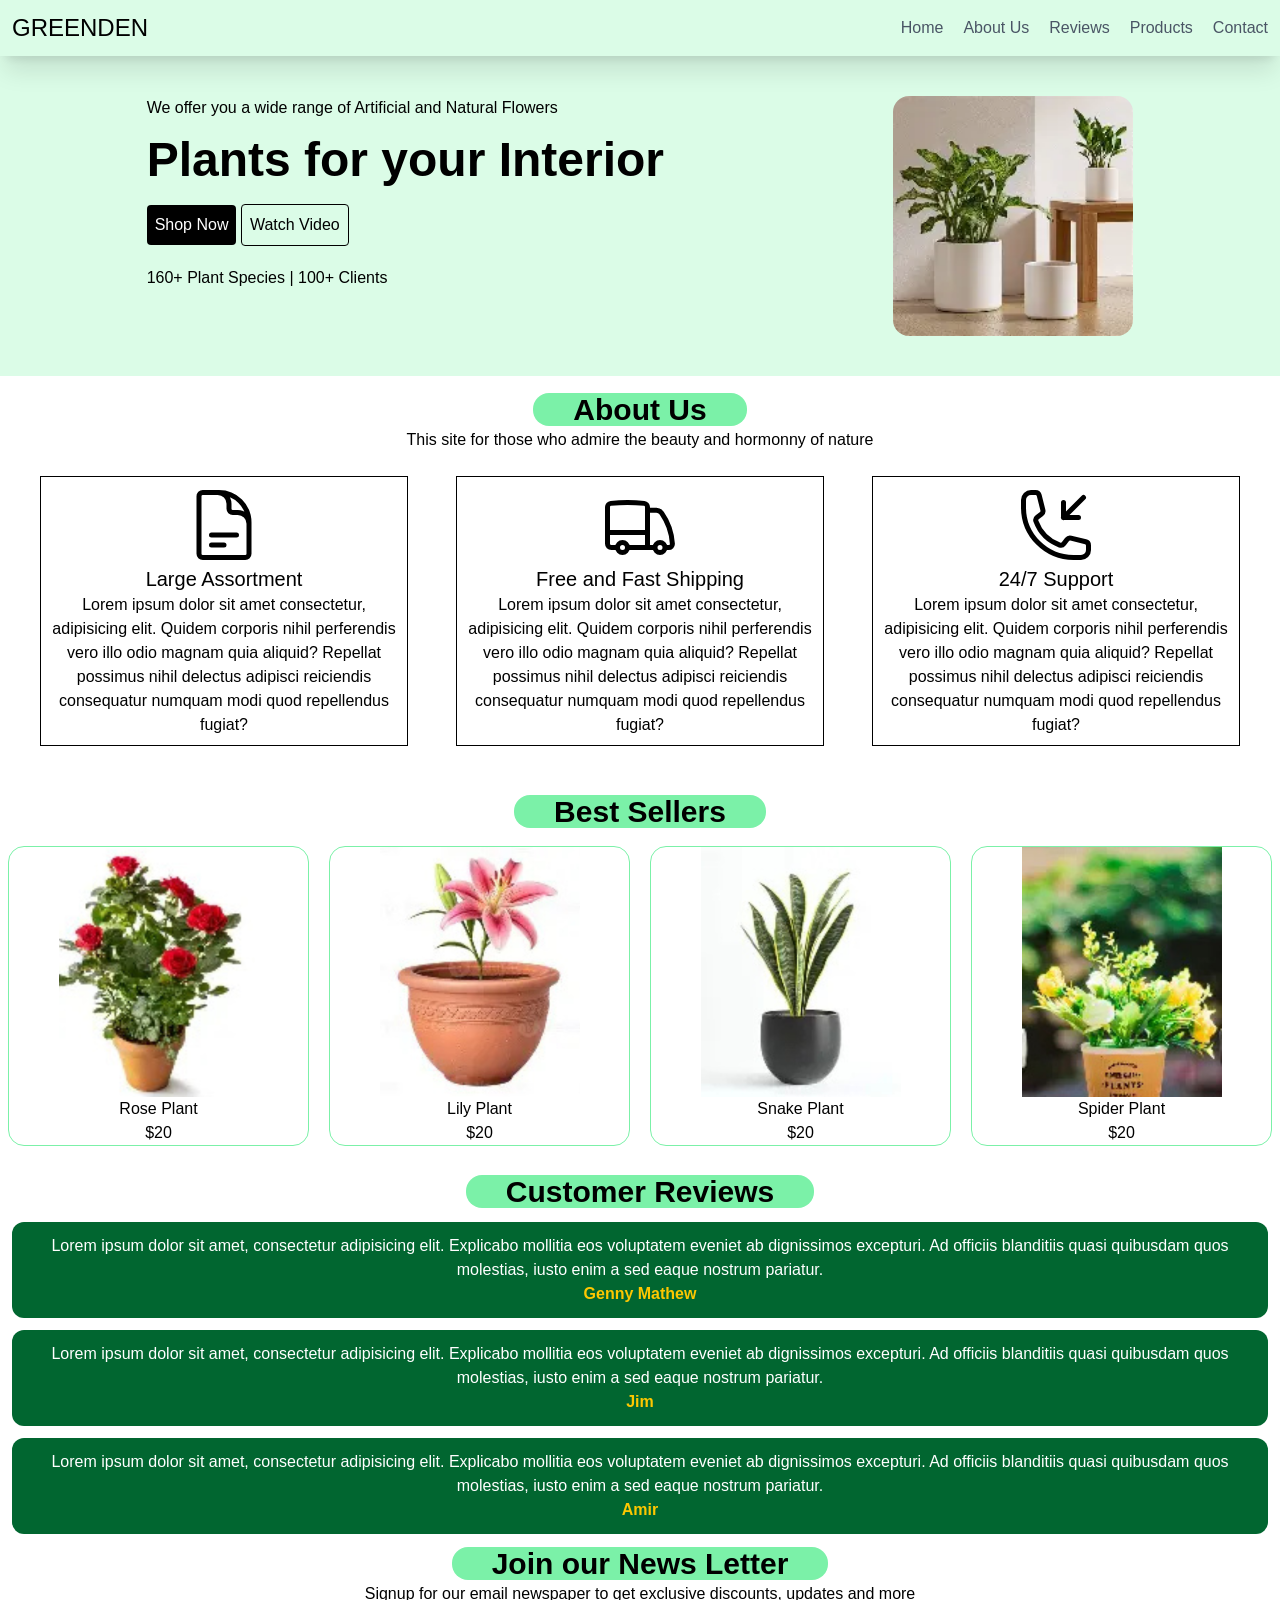
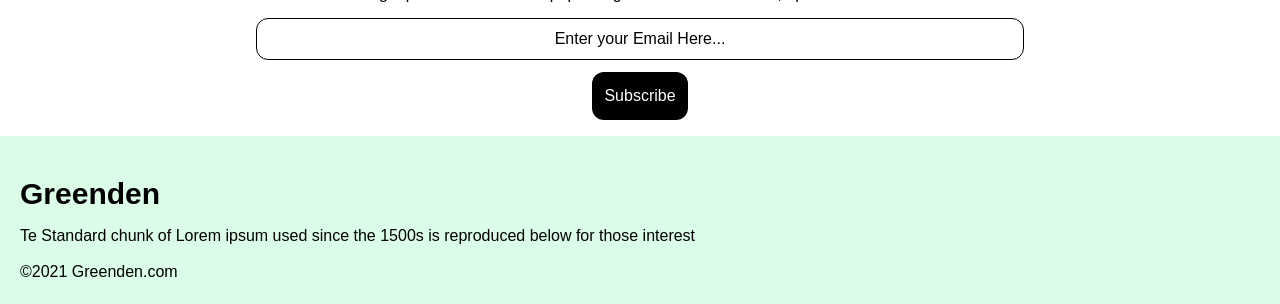
<file: index.html>
<!DOCTYPE html>
<html lang="en">

<head>
    <meta charset="UTF-8">
    <meta name="viewport" content="width=device-width, initial-scale=1.0">
    <title>Greenden</title>
    <link rel="stylesheet" href="./src/output.css">
</head>

<body id="home">
    <!-- Responsive Navbar -->
    <nav class="bg-green-100 p-3 flex items-center justify-between shadow-xl sticky top-0 z-10">
        <h1 class="text-2xl">GREENDEN</h1>

        <svg xmlns="http://www.w3.org/2000/svg" fill="none" viewBox="0 0 24 24" stroke-width="1.5" stroke="currentColor"
            class="size-6 md:hidden cursor-pointer" id="viewBox">
            <path stroke-linecap="round" stroke-linejoin="round" d="M3.75 6.75h16.5M3.75 12h16.5m-16.5 5.25h16.5" />
        </svg>


        <ul class="gap-5 text-gray-600 hidden md:flex">
            <li><a class="hover:underline hover:text-black" href="#home">Home</a></li>
            <li><a class="hover:underline hover:text-black" href="#about">About Us</a></li>
            <li><a class="hover:underline hover:text-black" href="#reviews">Reviews</a></li>
            <li><a class="hover:underline hover:text-black" href="product.html" target="_blank">Products</a></li>
            <li><a class="hover:underline hover:text-black" href="contact.html" target="_blank">Contact</a></li>
        </ul>
    </nav>

    <!-- Size Navbar -->
     <section id="sidenav" class="bg-green-200 fixed top-0 z-20 right-0 p-10 transition-all duration-900" style="width: 50%;height: 100%;right: -50%;">
        <div class="text-right cursor-pointer pb-5 inline hover:text-gray-400" id="exit">
            <p>X</p>
        </div>
        <ul class="gap-7 text-gray-600 flex flex-col items-center">
            <li><a class="hover:underline hover:text-black" href="#home">Home</a></li>
            <li><a class="hover:underline hover:text-black" href="#about">About Us</a></li>
            <li><a class="hover:underline hover:text-black" href="#reviews">Reviews</a></li>
            <li><a class="hover:underline hover:text-black" href="product.html" target="_blank">Products</a></li>
            <li><a class="hover:underline hover:text-black" href="contact.html" target="_blank">Contact</a></li>
        </ul>
     </section>

    <!-- Header -->
    <section class="bg-green-100 p-4 md:p-10 flex justify-around">
        <div>
            <p class="mb-4">We offer you a wide range of Artificial and Natural Flowers</p>
            <h2 class="font-bold text-3xl mb-5 md:text-5xl">Plants for your Interior</h2>
            <div>
                <button class="bg-black text-white p-2 rounded">Shop Now</button>
                <button class="border p-2 rounded">Watch Video</button>
            </div>

            <p class="mt-5">160+ Plant Species | 100+ Clients</p>
        </div>

        <div class="hidden md:block">
            <img src="./images/header-image.jpeg"
                placeholder="header-image" class="w-60 ml-4 rounded-2xl">
        </div>
    </section>

    <!-- About -->
    <section class="text-center p-4" id="about">
        <h1 class="text-3xl font-bold bg-green-300 rounded-2xl inline px-10">About Us</h1>
        <p>This site for those who admire the beauty and hormonny of nature</p>
        <div class="md:flex">
            <div class="border border-black p-2 m-6">
                <svg xmlns="http://www.w3.org/2000/svg" fill="none" viewBox="0 0 24 24" stroke-width="1.5"
                    stroke="currentColor" class="size-20 inline">
                    <path stroke-linecap="round" stroke-linejoin="round"
                        d="M19.5 14.25v-2.625a3.375 3.375 0 0 0-3.375-3.375h-1.5A1.125 1.125 0 0 1 13.5 7.125v-1.5a3.375 3.375 0 0 0-3.375-3.375H8.25m0 12.75h7.5m-7.5 3H12M10.5 2.25H5.625c-.621 0-1.125.504-1.125 1.125v17.25c0 .621.504 1.125 1.125 1.125h12.75c.621 0 1.125-.504 1.125-1.125V11.25a9 9 0 0 0-9-9Z" />
                </svg>
                <h2 class="text-xl font-medium">Large Assortment</h2>
                <p>Lorem ipsum dolor sit amet consectetur, adipisicing elit. Quidem corporis nihil perferendis vero illo
                    odio magnam quia aliquid? Repellat possimus nihil delectus adipisci reiciendis consequatur numquam
                    modi quod repellendus fugiat?</p>
            </div>

            <div class="border border-black p-2 m-6">
                <svg xmlns="http://www.w3.org/2000/svg" fill="none" viewBox="0 0 24 24" stroke-width="1.5"
                    stroke="currentColor" class="size-20 inline">
                    <path stroke-linecap="round" stroke-linejoin="round"
                        d="M8.25 18.75a1.5 1.5 0 0 1-3 0m3 0a1.5 1.5 0 0 0-3 0m3 0h6m-9 0H3.375a1.125 1.125 0 0 1-1.125-1.125V14.25m17.25 4.5a1.5 1.5 0 0 1-3 0m3 0a1.5 1.5 0 0 0-3 0m3 0h1.125c.621 0 1.129-.504 1.09-1.124a17.902 17.902 0 0 0-3.213-9.193 2.056 2.056 0 0 0-1.58-.86H14.25M16.5 18.75h-2.25m0-11.177v-.958c0-.568-.422-1.048-.987-1.106a48.554 48.554 0 0 0-10.026 0 1.106 1.106 0 0 0-.987 1.106v7.635m12-6.677v6.677m0 4.5v-4.5m0 0h-12" />
                </svg>
                <h2 class="text-xl font-medium">Free and Fast Shipping</h2>
                <p>Lorem ipsum dolor sit amet consectetur, adipisicing elit. Quidem corporis nihil perferendis vero illo
                    odio magnam quia aliquid? Repellat possimus nihil delectus adipisci reiciendis consequatur numquam
                    modi quod repellendus fugiat?</p>
            </div>

            <div class="border border-black p-2 m-6">
                <svg xmlns="http://www.w3.org/2000/svg" fill="none" viewBox="0 0 24 24" stroke-width="1.5"
                    stroke="currentColor" class="size-20 inline">
                    <path stroke-linecap="round" stroke-linejoin="round"
                        d="M14.25 9.75v-4.5m0 4.5h4.5m-4.5 0 6-6m-3 18c-8.284 0-15-6.716-15-15V4.5A2.25 2.25 0 0 1 4.5 2.25h1.372c.516 0 .966.351 1.091.852l1.106 4.423c.11.44-.054.902-.417 1.173l-1.293.97a1.062 1.062 0 0 0-.38 1.21 12.035 12.035 0 0 0 7.143 7.143c.441.162.928-.004 1.21-.38l.97-1.293a1.125 1.125 0 0 1 1.173-.417l4.423 1.106c.5.125.852.575.852 1.091V19.5a2.25 2.25 0 0 1-2.25 2.25h-2.25Z" />
                </svg>

                <h2 class="text-xl font-medium">24/7 Support</h2>
                <p>Lorem ipsum dolor sit amet consectetur, adipisicing elit. Quidem corporis nihil perferendis vero illo
                    odio magnam quia aliquid? Repellat possimus nihil delectus adipisci reiciendis consequatur numquam
                    modi quod repellendus fugiat?</p>
            </div>
        </div>
    </section>

    <!-- Best Sellers -->
    <section id="best sellers" class="p-2 text-center">
        <h1 class="font-bold mt-5 mb-10 text-3xl text-center bg-green-300 inline rounded-2xl px-10">Best Sellers</h1>
        <div class="grid grid-cols-2 text-center gap-5 md:grid-cols-4 mt-4">
            <div class="hover:shadow-xl hover:transform hover:-translate-y-2  border border-green-300 rounded-2xl">
                <img src="./images/1.png" class="inline">
                <h1>Rose Plant</h1>
                <p>$20</p>
            </div>
            <div class="hover:shadow-xl hover:transform hover:-translate-y-2 border border-green-300 rounded-2xl">
                <img src="./images/2.png" class="inline">
                <h1>Lily Plant</h1>
                <p>$20</p>
            </div>
            <div class="hover:shadow-xl hover:transform hover:-translate-y-2 border border-green-300 rounded-2xl">
                <img src="./images/3.png" class="inline">
                <h1>Snake Plant</h1>
                <p>$20</p>
            </div>
            <div class="hover:shadow-xl hover:transform hover:-translate-y-2 border border-green-300 rounded-2xl">
                <img src="./images/4.png" class="inline">
                <h1>Spider Plant</h1>
                <p>$20</p>
            </div>
        </div>
    </section>

    <!-- Reviews -->
    <section id="reviews" class="text-center mt-5">
        <h1 class="font-bold mt-5 text-3xl bg-green-300 rounded-2xl inline px-10">Customer Reviews</h1>
        <div class="bg-green-800 p-3 m-3 rounded-xl">
            <p class="text-white">Lorem ipsum dolor sit amet, consectetur adipisicing elit. Explicabo mollitia eos
                voluptatem eveniet ab
                dignissimos excepturi. Ad officiis blanditiis quasi quibusdam quos molestias, iusto enim a sed eaque
                nostrum pariatur.</p>
            <h3 class="text-yellow-400 font-bold">Genny Mathew</h3>
        </div>
        <div class="bg-green-800 p-3 m-3 rounded-xl">
            <p class="text-white">Lorem ipsum dolor sit amet, consectetur adipisicing elit. Explicabo mollitia eos
                voluptatem eveniet ab
                dignissimos excepturi. Ad officiis blanditiis quasi quibusdam quos molestias, iusto enim a sed eaque
                nostrum pariatur.</p>
            <h3 class="text-yellow-400 font-bold">Jim</h3>
        </div>
        <div class="bg-green-800 p-3 m-3 rounded-xl">
            <p class="text-white">Lorem ipsum dolor sit amet, consectetur adipisicing elit. Explicabo mollitia eos
                voluptatem eveniet ab
                dignissimos excepturi. Ad officiis blanditiis quasi quibusdam quos molestias, iusto enim a sed eaque
                nostrum pariatur.</p>
            <h3 class="text-yellow-400 font-bold">Amir</h3>
        </div>
    </section>

    <!-- News letter -->
     <section class="text-center">
        <h1 class="font-bold mt-5 text-3xl bg-green-300 rounded-2xl inline px-10">Join our News Letter</h1>
        <p class="mb-3">Signup for our email newspaper to get exclusive discounts, updates and more</p>
        <input type="email" placeholder="Enter your Email Here..." class="border p-2 rounded-xl text-center mb-3" style="width: 60%;"><br>
        <button class="text-white bg-black p-3 rounded-xl mb-4">Subscribe</button>
     </section>

     <!-- Footer -->
      <footer class="bg-green-100 p-5">
        <h1 class="font-bold mt-5 text-3xl mb-3">Greenden</h1>
        <p class="mb-3">Te Standard chunk of Lorem  ipsum used since the 1500s is reproduced below for those interest</p>
        <p>&copy;2021 Greenden.com</p>
      </footer>

      <script>
        var exit = document.getElementById("exit");
        var sidenav = document.getElementById("sidenav");
        var viewBox = document.getElementById("viewBox");

        viewBox.addEventListener("click",function() {
            sidenav.style.right="0%";
        })

        exit.addEventListener("click",function() {
            sidenav.style.right="-50%";
        })
      </script>
</body>
</html>
</file>
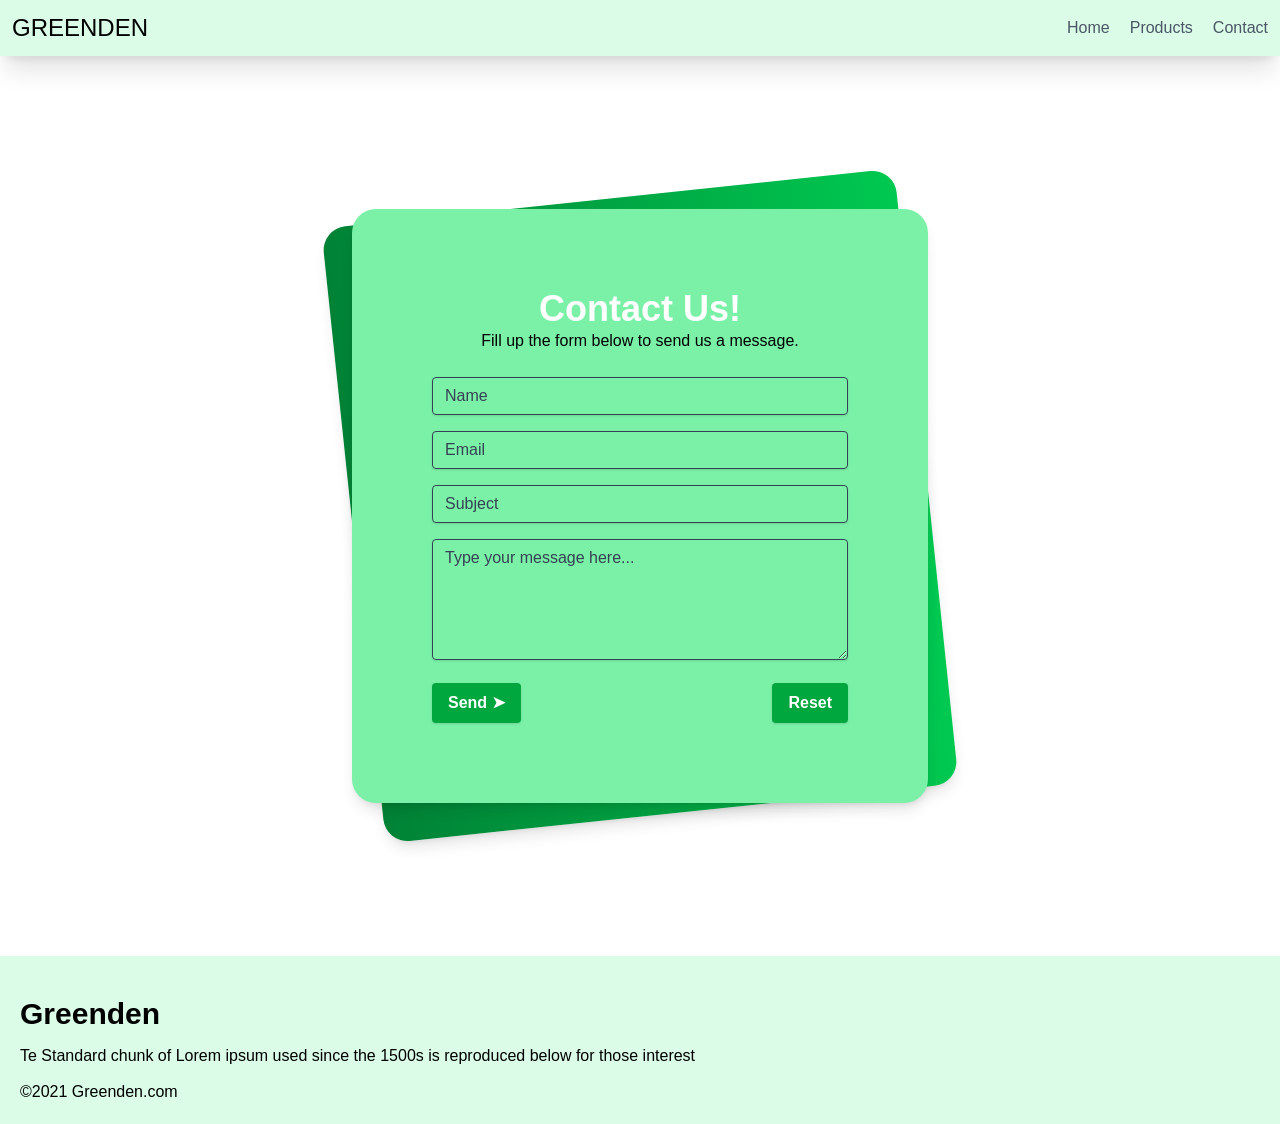
<file: contact.html>
<!DOCTYPE html>
<html lang="en">

<head>
    <meta charset="UTF-8">
    <meta name="viewport" content="width=device-width, initial-scale=1.0">
    <title>Greenden Contact</title>
    <link rel="stylesheet" href="./src/output.css">
</head>

<body id="contact">
    <!-- Responsive Navbar -->
    <nav class="bg-green-100 p-3 flex items-center justify-between shadow-xl sticky top-0 z-10">
        <h1 class="text-2xl">GREENDEN</h1>

        <svg xmlns="http://www.w3.org/2000/svg" fill="none" viewBox="0 0 24 24" stroke-width="1.5" stroke="currentColor"
            class="size-6 md:hidden cursor-pointer" id="viewBox">
            <path stroke-linecap="round" stroke-linejoin="round" d="M3.75 6.75h16.5M3.75 12h16.5m-16.5 5.25h16.5" />
        </svg>

        <ul class="gap-5 text-gray-600 hidden md:flex">
            <li><a class="hover:underline hover:text-black" href="index.html" target="_blank">Home</a></li>
            <li><a class="hover:underline hover:text-black" href="product.html" target="_blank">Products</a></li>
            <li><a class="hover:underline hover:text-black" href="#contact">Contact</a></li>
        </ul>
    </nav>

    <!-- Size Navbar -->
     <section id="sidenav" class="bg-green-200 fixed top-0 z-20 right-0 p-10 transition-all duration-900" style="width: 50%;height: 100%;right: -50%;">
        <div class="text-right cursor-pointer pb-5 inline hover:text-gray-400" id="exit">
            <p>X</p>
        </div>
        <ul class="gap-7 text-gray-600 flex flex-col items-center">
            <li><a class="hover:underline hover:text-black" href="index.html" target="_blank">Home</a></li>
            <li><a class="hover:underline hover:text-black" href="product.html" target="_blank">Products</a></li>
            <li><a class="hover:underline hover:text-black" href="#contact">Contact</a></li>
        </ul>
     </section>

    <!-- Contact -->
    <div class="min-h-screen py-6 flex flex-col justify-center sm:py-12">
        <div class="relative py-3 sm:max-w-xl sm:mx-auto">
            <div
                class="absolute inset-0 bg-linear-to-r from-green-700 to-green-500 shadow-lg transform -skew-y-6 sm:skew-y-0 sm:-rotate-6 sm:rounded-3xl">
            </div>
            <div class="text-white relative px-4 py-10 bg-green-300 shadow-lg sm:rounded-3xl sm:p-20">

                <div class="text-center pb-6">
                    <h1 class="text-4xl font-bold">Contact Us!</h1>

                    <p class="text-black">
                        Fill up the form below to send us a message.
                    </p>
                </div>

                <form>

                    <input
                        class="shadow mb-4 appearance-none border rounded w-full py-2 px-3 text-gray-700 leading-tight focus:outline-none focus:shadow-outline"
                        type="text" placeholder="Name" name="name">

                    <input
                        class="shadow mb-4 appearance-none border rounded w-full py-2 px-3 text-gray-700 leading-tight focus:outline-none focus:shadow-outline"
                        type="email" placeholder="Email" name="email">

                    <input
                        class="shadow mb-4 appearance-none border rounded w-full py-2 px-3 text-gray-700 leading-tight focus:outline-none focus:shadow-outline"
                        type="text" placeholder="Subject" name="_subject">

                    <textarea
                        class="shadow mb-4 min-h-0 appearance-none border rounded h-64 w-full py-2 px-3 text-gray-700 leading-tight focus:outline-none focus:shadow-outline"
                        type="text" placeholder="Type your message here..." name="message"
                        style="height: 121px;"></textarea>

                    <div class="flex justify-between">
                        <input
                            class="shadow bg-green-600 hover:bg-green-800 text-white font-bold py-2 px-4 rounded focus:outline-none focus:shadow-outline"
                            type="submit" value="Send ➤">
                        <input
                            class="shadow bg-green-600 hover:bg-green-800 text-white font-bold py-2 px-4 rounded focus:outline-none focus:shadow-outline"
                            type="reset">
                    </div>

                </form>
            </div>
        </div>
    </div>

    <!-- Footer -->
    <footer class="bg-green-100 p-5">
        <h1 class="font-bold mt-5 text-3xl mb-3">Greenden</h1>
        <p class="mb-3">Te Standard chunk of Lorem ipsum used since the 1500s is reproduced below for those interest</p>
        <p>&copy;2021 Greenden.com</p>
    </footer>

    <script>
        var exit = document.getElementById("exit");
        var sidenav = document.getElementById("sidenav");
        var viewBox = document.getElementById("viewBox");

        viewBox.addEventListener("click", function () {
            sidenav.style.right = "0%";
        })

        exit.addEventListener("click", function () {
            sidenav.style.right = "-50%";
        })
    </script>
</body>

</html>
</file>
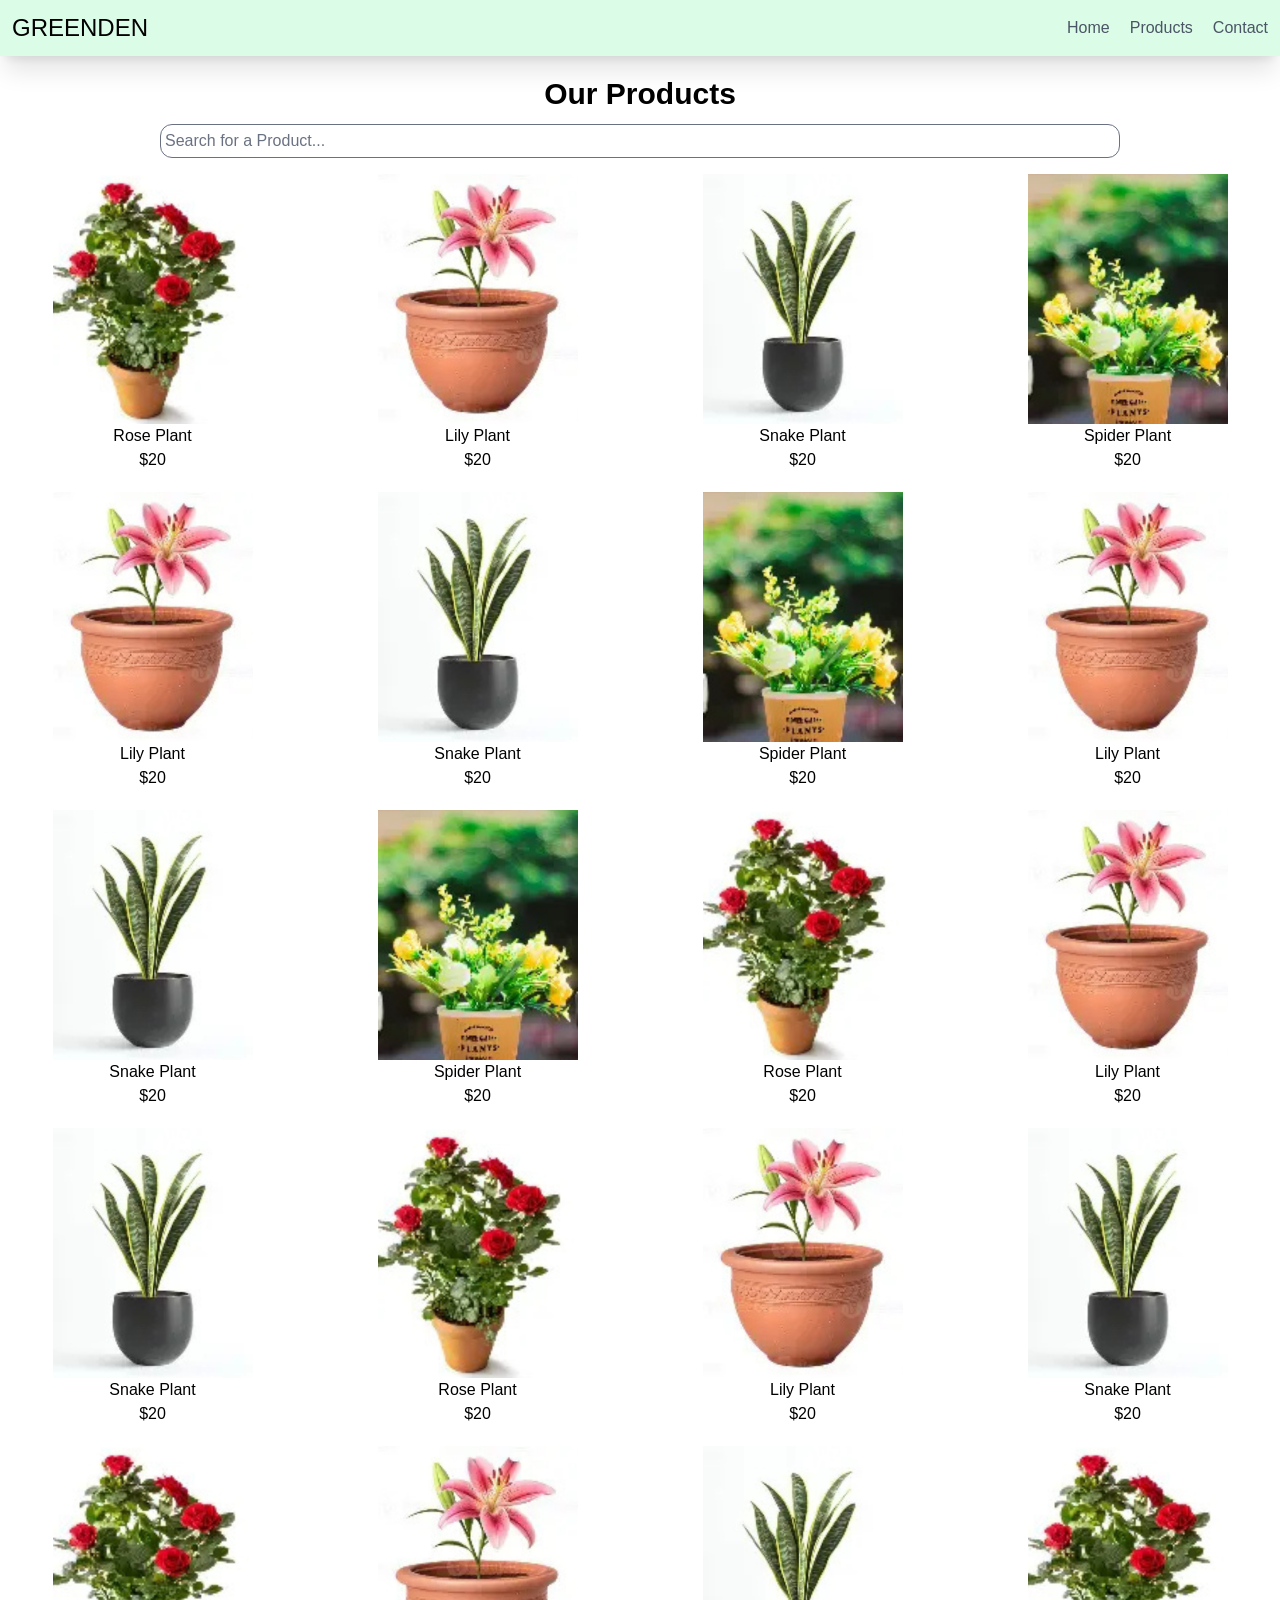
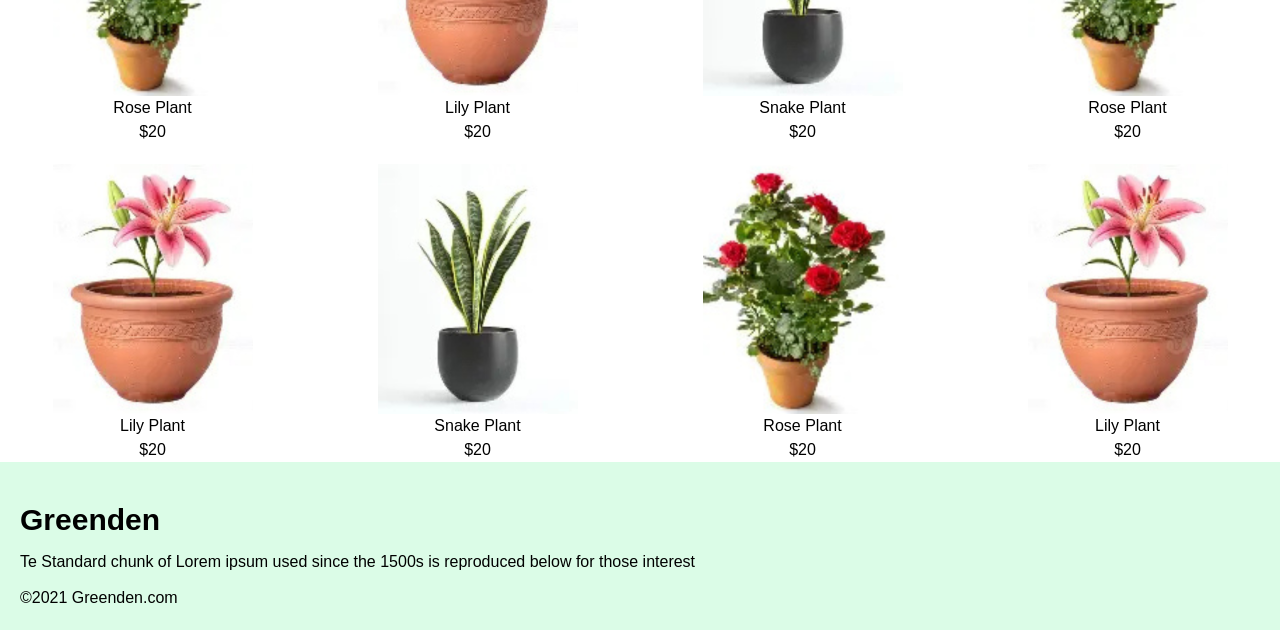
<file: product.html>
<!DOCTYPE html>
<html lang="en">

<head>
    <meta charset="UTF-8">
    <meta name="viewport" content="width=device-width, initial-scale=1.0">
    <title>Greenden Products</title>
    <link rel="stylesheet" href="./src/output.css">
</head>

<body id="products">
    <!-- Responsive Navbar -->
    <nav class="bg-green-100 p-3 flex items-center justify-between shadow-xl sticky top-0 z-10">
        <h1 class="text-2xl">GREENDEN</h1>

        <svg xmlns="http://www.w3.org/2000/svg" fill="none" viewBox="0 0 24 24" stroke-width="1.5" stroke="currentColor"
            class="size-6 md:hidden cursor-pointer" id="viewBox">
            <path stroke-linecap="round" stroke-linejoin="round" d="M3.75 6.75h16.5M3.75 12h16.5m-16.5 5.25h16.5" />
        </svg>


        <ul class="gap-5 text-gray-600 hidden md:flex">
            <li><a class="hover:underline hover:text-black" href="index.html" target="_blank">Home</a></li>
            <li><a class="hover:underline hover:text-black" href="#products">Products</a></li>
            <li><a class="hover:underline hover:text-black" href="contact.html" target="_blank">Contact</a></li>
        </ul>
    </nav>

    <!-- Size Navbar -->
    <section id="sidenav" class="bg-green-200 fixed top-0 z-20 right-0 p-10 transition-all duration-900"
        style="width: 50%;height: 100%;right: -50%;">
        <div class="text-right cursor-pointer pb-5 inline hover:text-gray-400" id="exit">
            <p>X</p>
        </div>
        <ul class="gap-7 text-gray-600 flex flex-col items-center">
            <li><a class="hover:underline hover:text-black" href="index.html" target="_blank">Home</a></li>
            <li><a class="hover:underline hover:text-black" href="#products">Products</a></li>
            <li><a class="hover:underline hover:text-black" href="contact.html" target="_blank">Contact</a></li>
        </ul>
    </section>

    <!-- Products -->
    <div class="text-center">
        <h1 class="font-bold mt-5 text-3xl mb-3">Our Products</h1>
        <input type="search" placeholder="Search for a Product..." id="search"
            class="border p-1 text-gray-500 mb-4 rounded-xl" style="width: 75%;">

        <div id="container-product" class="grid grid-cols-2 text-center gap-5 md:grid-cols-4">
            <div class="hover:shadow-xl hover:transform hover:-translate-y-2">
                <img src="./images/1.png" class="inline">
                <h1>Rose Plant</h1>
                <p>$20</p>
            </div>
            <div class="hover:shadow-xl hover:transform hover:-translate-y-2">
                <img src="./images/2.png" class="inline">
                <h1>Lily Plant</h1>
                <p>$20</p>
            </div>
            <div class="hover:shadow-xl hover:transform hover:-translate-y-2 ">
                <img src="./images/3.png" class="inline">
                <h1>Snake Plant</h1>
                <p>$20</p>
            </div>
            <div class="hover:shadow-xl hover:transform hover:-translate-y-2">
                <img src="./images/4.png" class="inline">
                <h1>Spider Plant</h1>
                <p>$20</p>
            </div>
            <div class="hover:shadow-xl hover:transform hover:-translate-y-2">
                <img src="./images/2.png" class="inline">
                <h1>Lily Plant</h1>
                <p>$20</p>
            </div>
            <div class="hover:shadow-xl hover:transform hover:-translate-y-2 ">
                <img src="./images/3.png" class="inline">
                <h1>Snake Plant</h1>
                <p>$20</p>
            </div>
            <div class="hover:shadow-xl hover:transform hover:-translate-y-2">
                <img src="./images/4.png" class="inline">
                <h1>Spider Plant</h1>
                <p>$20</p>
            </div>
            <div class="hover:shadow-xl hover:transform hover:-translate-y-2">
                <img src="./images/2.png" class="inline">
                <h1>Lily Plant</h1>
                <p>$20</p>
            </div>
            <div class="hover:shadow-xl hover:transform hover:-translate-y-2 ">
                <img src="./images/3.png" class="inline">
                <h1>Snake Plant</h1>
                <p>$20</p>
            </div>
            <div class="hover:shadow-xl hover:transform hover:-translate-y-2">
                <img src="./images/4.png" class="inline">
                <h1>Spider Plant</h1>
                <p>$20</p>
            </div>
            <div class="hover:shadow-xl hover:transform hover:-translate-y-2">
                <img src="./images/1.png" class="inline">
                <h1>Rose Plant</h1>
                <p>$20</p>
            </div>
            <div class="hover:shadow-xl hover:transform hover:-translate-y-2">
                <img src="./images/2.png" class="inline">
                <h1>Lily Plant</h1>
                <p>$20</p>
            </div>
            <div class="hover:shadow-xl hover:transform hover:-translate-y-2 ">
                <img src="./images/3.png" class="inline">
                <h1>Snake Plant</h1>
                <p>$20</p>
            </div>
            <div class="hover:shadow-xl hover:transform hover:-translate-y-2">
                <img src="./images/1.png" class="inline">
                <h1>Rose Plant</h1>
                <p>$20</p>
            </div>
            <div class="hover:shadow-xl hover:transform hover:-translate-y-2">
                <img src="./images/2.png" class="inline">
                <h1>Lily Plant</h1>
                <p>$20</p>
            </div>
            <div class="hover:shadow-xl hover:transform hover:-translate-y-2 ">
                <img src="./images/3.png" class="inline">
                <h1>Snake Plant</h1>
                <p>$20</p>
            </div>
            <div class="hover:shadow-xl hover:transform hover:-translate-y-2">
                <img src="./images/1.png" class="inline">
                <h1>Rose Plant</h1>
                <p>$20</p>
            </div>
            <div class="hover:shadow-xl hover:transform hover:-translate-y-2">
                <img src="./images/2.png" class="inline">
                <h1>Lily Plant</h1>
                <p>$20</p>
            </div>
            <div class="hover:shadow-xl hover:transform hover:-translate-y-2 ">
                <img src="./images/3.png" class="inline">
                <h1>Snake Plant</h1>
                <p>$20</p>
            </div>
            <div class="hover:shadow-xl hover:transform hover:-translate-y-2">
                <img src="./images/1.png" class="inline">
                <h1>Rose Plant</h1>
                <p>$20</p>
            </div>
            <div class="hover:shadow-xl hover:transform hover:-translate-y-2">
                <img src="./images/2.png" class="inline">
                <h1>Lily Plant</h1>
                <p>$20</p>
            </div>
            <div class="hover:shadow-xl hover:transform hover:-translate-y-2 ">
                <img src="./images/3.png" class="inline">
                <h1>Snake Plant</h1>
                <p>$20</p>
            </div>
            <div class="hover:shadow-xl hover:transform hover:-translate-y-2">
                <img src="./images/1.png" class="inline">
                <h1>Rose Plant</h1>
                <p>$20</p>
            </div>
            <div class="hover:shadow-xl hover:transform hover:-translate-y-2">
                <img src="./images/2.png" class="inline">
                <h1>Lily Plant</h1>
                <p>$20</p>
            </div>
        </div>
    </div>

    <!-- Footer -->
    <footer class="bg-green-100 p-5">
        <h1 class="font-bold mt-5 text-3xl mb-3">Greenden</h1>
        <p class="mb-3">Te Standard chunk of Lorem ipsum used since the 1500s is reproduced below for those interest</p>
        <p>&copy;2021 Greenden.com</p>
    </footer>

    <script>
        var exit = document.getElementById("exit");
        var sidenav = document.getElementById("sidenav");
        var viewBox = document.getElementById("viewBox");

        viewBox.addEventListener("click", function () {
            sidenav.style.right = "0%";
        })

        exit.addEventListener("click", function () {
            sidenav.style.right = "-50%";
        })

        // Search Functionality
        var search = document.getElementById("search");
        var container = document.getElementById("container-product");
        var productList = container.querySelectorAll("div");

        search.addEventListener("keyup", function () {
            var enteredValue = event.target.value.toUpperCase();

            for (count = 0; count < productList.length; count++) {
                var productName = productList[count].querySelector("h1").textContent;
                if (productName.toUpperCase().indexOf(enteredValue) < 0) {
                    productList[count].style.display = "none";
                }
                else {
                    productList[count].style.display = "block";
                }
            }
        })
    </script>
</body>

</html>
</file>
<file: src/output.css>
/*! tailwindcss v4.3.3 | MIT License | https://tailwindcss.com */
@layer properties;
@layer theme, base, components, utilities;
@layer theme {
  :root, :host {
    --font-sans: -apple-system, BlinkMacSystemFont, "Segoe UI", Roboto, "Helvetica Neue",
      "Noto Sans", Arial, sans-serif, "Apple Color Emoji", "Segoe UI Emoji",
      "Segoe UI Symbol", "Noto Color Emoji";
    --font-mono: ui-monospace, SFMono-Regular, Menlo, Monaco, Consolas, "Liberation Mono",
      "Courier New", monospace;
    --color-yellow-400: oklch(85.2% 0.199 91.936);
    --color-green-100: oklch(96.2% 0.044 156.743);
    --color-green-200: oklch(92.5% 0.084 155.995);
    --color-green-300: oklch(87.1% 0.15 154.449);
    --color-green-500: oklch(72.3% 0.219 149.579);
    --color-green-600: oklch(62.7% 0.194 149.214);
    --color-green-700: oklch(52.7% 0.154 150.069);
    --color-green-800: oklch(44.8% 0.119 151.328);
    --color-gray-400: oklch(70.7% 0.022 261.325);
    --color-gray-500: oklch(55.1% 0.027 264.364);
    --color-gray-600: oklch(44.6% 0.03 256.802);
    --color-gray-700: oklch(37.3% 0.034 259.733);
    --color-black: #000;
    --color-white: #fff;
    --spacing: 0.25rem;
    --container-xl: 36rem;
    --text-xl: 1.25rem;
    --text-xl--line-height: calc(1.75 / 1.25);
    --text-2xl: 1.5rem;
    --text-2xl--line-height: calc(2 / 1.5);
    --text-3xl: 1.875rem;
    --text-3xl--line-height: calc(2.25 / 1.875);
    --text-4xl: 2.25rem;
    --text-4xl--line-height: calc(2.5 / 2.25);
    --text-5xl: 3rem;
    --text-5xl--line-height: 1;
    --font-weight-medium: 500;
    --font-weight-bold: 700;
    --leading-tight: 1.25;
    --radius-xl: 0.75rem;
    --radius-2xl: 1rem;
    --radius-3xl: 1.5rem;
    --default-transition-duration: 150ms;
    --default-transition-timing-function: cubic-bezier(0.4, 0, 0.2, 1);
    --default-font-family: var(--font-sans);
    --default-mono-font-family: var(--font-mono);
  }
}
@layer base {
  *, ::after, ::before, ::backdrop, ::file-selector-button {
    box-sizing: border-box;
    margin: 0;
    padding: 0;
    border: 0 solid;
  }
  html, :host {
    line-height: 1.5;
    -webkit-text-size-adjust: 100%;
    tab-size: 4;
    font-family: var(--default-font-family, -apple-system, BlinkMacSystemFont, "Segoe UI", Roboto, "Helvetica Neue", "Noto Sans", Arial, sans-serif, "Apple Color Emoji", "Segoe UI Emoji", "Segoe UI Symbol", "Noto Color Emoji");
    font-feature-settings: var(--default-font-feature-settings, normal);
    font-variation-settings: var(--default-font-variation-settings, normal);
    -webkit-tap-highlight-color: transparent;
  }
  hr {
    height: 0;
    color: inherit;
    border-top-width: 1px;
  }
  abbr:where([title]) {
    -webkit-text-decoration: underline dotted;
    text-decoration: underline dotted;
  }
  h1, h2, h3, h4, h5, h6 {
    font-size: inherit;
    font-weight: inherit;
  }
  a {
    color: inherit;
    -webkit-text-decoration: inherit;
    text-decoration: inherit;
  }
  b, strong {
    font-weight: bolder;
  }
  code, kbd, samp, pre {
    font-family: var(--default-mono-font-family, ui-monospace, SFMono-Regular, Menlo, Monaco, Consolas, "Liberation Mono", "Courier New", monospace);
    font-feature-settings: var(--default-mono-font-feature-settings, normal);
    font-variation-settings: var(--default-mono-font-variation-settings, normal);
    font-size: 1em;
  }
  small {
    font-size: 80%;
  }
  sub, sup {
    font-size: 75%;
    line-height: 0;
    position: relative;
    vertical-align: baseline;
  }
  sub {
    bottom: -0.25em;
  }
  sup {
    top: -0.5em;
  }
  table {
    text-indent: 0;
    border-color: inherit;
    border-collapse: collapse;
  }
  :-moz-focusring:where(:not(iframe)) {
    outline: auto;
  }
  progress {
    vertical-align: baseline;
  }
  summary {
    display: list-item;
  }
  ol, ul, menu {
    list-style: none;
  }
  img, svg, video, canvas, audio, iframe, embed, object {
    display: block;
    vertical-align: middle;
  }
  img, video {
    max-width: 100%;
    height: auto;
  }
  button, input, select, optgroup, textarea, ::file-selector-button {
    font: inherit;
    font-feature-settings: inherit;
    font-variation-settings: inherit;
    letter-spacing: inherit;
    color: inherit;
    border-radius: 0;
    background-color: transparent;
    opacity: 1;
  }
  :where(select:is([multiple], [size])) optgroup {
    font-weight: bolder;
  }
  :where(select:is([multiple], [size])) optgroup option {
    padding-inline-start: 20px;
  }
  ::file-selector-button {
    margin-inline-end: 4px;
  }
  ::placeholder {
    opacity: 1;
  }
  @supports (not (-webkit-appearance: -apple-pay-button))  or (contain-intrinsic-size: 1px) {
    ::placeholder {
      color: currentcolor;
      @supports (color: color-mix(in lab, red, red)) {
        color: color-mix(in oklab, currentcolor 50%, transparent);
      }
    }
  }
  textarea {
    resize: vertical;
  }
  ::-webkit-search-decoration {
    -webkit-appearance: none;
  }
  ::-webkit-date-and-time-value {
    min-height: 1lh;
    text-align: inherit;
  }
  ::-webkit-datetime-edit {
    display: inline-flex;
  }
  ::-webkit-datetime-edit-fields-wrapper {
    padding: 0;
  }
  ::-webkit-datetime-edit, ::-webkit-datetime-edit-year-field, ::-webkit-datetime-edit-month-field, ::-webkit-datetime-edit-day-field, ::-webkit-datetime-edit-hour-field, ::-webkit-datetime-edit-minute-field, ::-webkit-datetime-edit-second-field, ::-webkit-datetime-edit-millisecond-field, ::-webkit-datetime-edit-meridiem-field {
    padding-block: 0;
  }
  ::-webkit-calendar-picker-indicator {
    line-height: 1;
  }
  :-moz-ui-invalid {
    box-shadow: none;
  }
  button, input:where([type="button"], [type="reset"], [type="submit"]), ::file-selector-button {
    appearance: button;
  }
  ::-webkit-inner-spin-button, ::-webkit-outer-spin-button {
    height: auto;
  }
  [hidden]:where(:not([hidden="until-found"])) {
    display: none !important;
  }
}
@layer utilities {
  .absolute {
    position: absolute;
  }
  .fixed {
    position: fixed;
  }
  .relative {
    position: relative;
  }
  .sticky {
    position: sticky;
  }
  .inset-0 {
    inset: 0px;
  }
  .top-0 {
    top: 0px;
  }
  .-right-10 {
    right: calc(var(--spacing) * -10);
  }
  .-right-60 {
    right: calc(var(--spacing) * -60);
  }
  .right-0 {
    right: 0px;
  }
  .z-10 {
    z-index: 10;
  }
  .z-20 {
    z-index: 20;
  }
  .container {
    width: 100%;
    @media (width >= 40rem) {
      max-width: 40rem;
    }
    @media (width >= 48rem) {
      max-width: 48rem;
    }
    @media (width >= 64rem) {
      max-width: 64rem;
    }
    @media (width >= 80rem) {
      max-width: 80rem;
    }
    @media (width >= 96rem) {
      max-width: 96rem;
    }
  }
  .m-3 {
    margin: calc(var(--spacing) * 3);
  }
  .m-6 {
    margin: calc(var(--spacing) * 6);
  }
  .mt-4 {
    margin-top: calc(var(--spacing) * 4);
  }
  .mt-5 {
    margin-top: calc(var(--spacing) * 5);
  }
  .mb-3 {
    margin-bottom: calc(var(--spacing) * 3);
  }
  .mb-4 {
    margin-bottom: calc(var(--spacing) * 4);
  }
  .mb-5 {
    margin-bottom: calc(var(--spacing) * 5);
  }
  .mb-10 {
    margin-bottom: calc(var(--spacing) * 10);
  }
  .ml-4 {
    margin-left: calc(var(--spacing) * 4);
  }
  .block {
    display: block;
  }
  .flex {
    display: flex;
  }
  .grid {
    display: grid;
  }
  .hidden {
    display: none;
  }
  .inline {
    display: inline;
  }
  .table {
    display: table;
  }
  .size-6 {
    width: calc(var(--spacing) * 6);
    height: calc(var(--spacing) * 6);
  }
  .size-20 {
    width: calc(var(--spacing) * 20);
    height: calc(var(--spacing) * 20);
  }
  .h-64 {
    height: calc(var(--spacing) * 64);
  }
  .min-h-0 {
    min-height: 0px;
  }
  .min-h-screen {
    min-height: 100vh;
  }
  .w-60 {
    width: calc(var(--spacing) * 60);
  }
  .w-full {
    width: 100%;
  }
  .border-collapse {
    border-collapse: collapse;
  }
  .-skew-y-6 {
    --tw-skew-y: skewY(calc(6deg * -1));
    transform: var(--tw-rotate-x,) var(--tw-rotate-y,) var(--tw-rotate-z,) var(--tw-skew-x,) var(--tw-skew-y,);
  }
  .transform {
    transform: var(--tw-rotate-x,) var(--tw-rotate-y,) var(--tw-rotate-z,) var(--tw-skew-x,) var(--tw-skew-y,);
  }
  .cursor-pointer {
    cursor: pointer;
  }
  .resize {
    resize: both;
  }
  .appearance-none {
    appearance: none;
  }
  .grid-cols-2 {
    grid-template-columns: repeat(2, minmax(0, 1fr));
  }
  .flex-col {
    flex-direction: column;
  }
  .items-center {
    align-items: center;
  }
  .justify-around {
    justify-content: space-around;
  }
  .justify-between {
    justify-content: space-between;
  }
  .justify-center {
    justify-content: center;
  }
  .gap-5 {
    gap: calc(var(--spacing) * 5);
  }
  .gap-7 {
    gap: calc(var(--spacing) * 7);
  }
  .gap-10 {
    gap: calc(var(--spacing) * 10);
  }
  .rounded {
    border-radius: 0.25rem;
  }
  .rounded-2xl {
    border-radius: var(--radius-2xl);
  }
  .rounded-xl {
    border-radius: var(--radius-xl);
  }
  .border {
    border-style: var(--tw-border-style);
    border-width: 1px;
  }
  .border-black {
    border-color: var(--color-black);
  }
  .border-green-300 {
    border-color: var(--color-green-300);
  }
  .bg-black {
    background-color: var(--color-black);
  }
  .bg-green-100 {
    background-color: var(--color-green-100);
  }
  .bg-green-200 {
    background-color: var(--color-green-200);
  }
  .bg-green-300 {
    background-color: var(--color-green-300);
  }
  .bg-green-600 {
    background-color: var(--color-green-600);
  }
  .bg-green-800 {
    background-color: var(--color-green-800);
  }
  .bg-linear-to-r {
    --tw-gradient-position: to right;
    @supports (background-image: linear-gradient(in lab, red, red)) {
      --tw-gradient-position: to right in oklab;
    }
    background-image: linear-gradient(var(--tw-gradient-stops));
  }
  .from-green-700 {
    --tw-gradient-from: var(--color-green-700);
    --tw-gradient-stops: var(--tw-gradient-via-stops, var(--tw-gradient-position), var(--tw-gradient-from) var(--tw-gradient-from-position), var(--tw-gradient-to) var(--tw-gradient-to-position));
  }
  .to-green-500 {
    --tw-gradient-to: var(--color-green-500);
    --tw-gradient-stops: var(--tw-gradient-via-stops, var(--tw-gradient-position), var(--tw-gradient-from) var(--tw-gradient-from-position), var(--tw-gradient-to) var(--tw-gradient-to-position));
  }
  .p-1 {
    padding: var(--spacing);
  }
  .p-2 {
    padding: calc(var(--spacing) * 2);
  }
  .p-3 {
    padding: calc(var(--spacing) * 3);
  }
  .p-4 {
    padding: calc(var(--spacing) * 4);
  }
  .p-5 {
    padding: calc(var(--spacing) * 5);
  }
  .p-7 {
    padding: calc(var(--spacing) * 7);
  }
  .p-10 {
    padding: calc(var(--spacing) * 10);
  }
  .px-3 {
    padding-inline: calc(var(--spacing) * 3);
  }
  .px-4 {
    padding-inline: calc(var(--spacing) * 4);
  }
  .px-10 {
    padding-inline: calc(var(--spacing) * 10);
  }
  .py-2 {
    padding-block: calc(var(--spacing) * 2);
  }
  .py-3 {
    padding-block: calc(var(--spacing) * 3);
  }
  .py-6 {
    padding-block: calc(var(--spacing) * 6);
  }
  .py-10 {
    padding-block: calc(var(--spacing) * 10);
  }
  .pb-5 {
    padding-bottom: calc(var(--spacing) * 5);
  }
  .pb-6 {
    padding-bottom: calc(var(--spacing) * 6);
  }
  .pb-7 {
    padding-bottom: calc(var(--spacing) * 7);
  }
  .text-center {
    text-align: center;
  }
  .text-right {
    text-align: right;
  }
  .text-2xl {
    font-size: var(--text-2xl);
    line-height: var(--tw-leading, var(--text-2xl--line-height));
  }
  .text-3xl {
    font-size: var(--text-3xl);
    line-height: var(--tw-leading, var(--text-3xl--line-height));
  }
  .text-4xl {
    font-size: var(--text-4xl);
    line-height: var(--tw-leading, var(--text-4xl--line-height));
  }
  .text-xl {
    font-size: var(--text-xl);
    line-height: var(--tw-leading, var(--text-xl--line-height));
  }
  .leading-tight {
    --tw-leading: var(--leading-tight);
    line-height: var(--leading-tight);
  }
  .font-bold {
    --tw-font-weight: var(--font-weight-bold);
    font-weight: var(--font-weight-bold);
  }
  .font-medium {
    --tw-font-weight: var(--font-weight-medium);
    font-weight: var(--font-weight-medium);
  }
  .text-black {
    color: var(--color-black);
  }
  .text-gray-500 {
    color: var(--color-gray-500);
  }
  .text-gray-600 {
    color: var(--color-gray-600);
  }
  .text-gray-700 {
    color: var(--color-gray-700);
  }
  .text-white {
    color: var(--color-white);
  }
  .text-yellow-400 {
    color: var(--color-yellow-400);
  }
  .underline {
    text-decoration-line: underline;
  }
  .shadow {
    --tw-shadow: 0 1px 3px 0 var(--tw-shadow-color, rgb(0 0 0 / 0.1)), 0 1px 2px -1px var(--tw-shadow-color, rgb(0 0 0 / 0.1));
    box-shadow: var(--tw-inset-shadow), var(--tw-inset-ring-shadow), var(--tw-ring-offset-shadow), var(--tw-ring-shadow), var(--tw-shadow);
  }
  .shadow-lg {
    --tw-shadow: 0 10px 15px -3px var(--tw-shadow-color, rgb(0 0 0 / 0.1)), 0 4px 6px -4px var(--tw-shadow-color, rgb(0 0 0 / 0.1));
    box-shadow: var(--tw-inset-shadow), var(--tw-inset-ring-shadow), var(--tw-ring-offset-shadow), var(--tw-ring-shadow), var(--tw-shadow);
  }
  .shadow-xl {
    --tw-shadow: 0 20px 25px -5px var(--tw-shadow-color, rgb(0 0 0 / 0.1)), 0 8px 10px -6px var(--tw-shadow-color, rgb(0 0 0 / 0.1));
    box-shadow: var(--tw-inset-shadow), var(--tw-inset-ring-shadow), var(--tw-ring-offset-shadow), var(--tw-ring-shadow), var(--tw-shadow);
  }
  .outline {
    outline-style: var(--tw-outline-style);
    outline-width: 1px;
  }
  .transition-all {
    transition-property: all;
    transition-timing-function: var(--tw-ease, var(--default-transition-timing-function));
    transition-duration: var(--tw-duration, var(--default-transition-duration));
  }
  .duration-900 {
    --tw-duration: 900ms;
    transition-duration: 900ms;
  }
  .duration-1000 {
    --tw-duration: 1000ms;
    transition-duration: 1000ms;
  }
  @media (hover: hover) {
    .hover\:-translate-y-2:hover {
      --tw-translate-y: calc(var(--spacing) * -2);
      translate: var(--tw-translate-x) var(--tw-translate-y);
    }
    .hover\:transform:hover {
      transform: var(--tw-rotate-x,) var(--tw-rotate-y,) var(--tw-rotate-z,) var(--tw-skew-x,) var(--tw-skew-y,);
    }
    .hover\:bg-gray-400:hover {
      background-color: var(--color-gray-400);
    }
    .hover\:bg-green-800:hover {
      background-color: var(--color-green-800);
    }
    .hover\:text-black:hover {
      color: var(--color-black);
    }
    .hover\:text-gray-400:hover {
      color: var(--color-gray-400);
    }
    .hover\:underline:hover {
      text-decoration-line: underline;
    }
    .hover\:shadow-xl:hover {
      --tw-shadow: 0 20px 25px -5px var(--tw-shadow-color, rgb(0 0 0 / 0.1)), 0 8px 10px -6px var(--tw-shadow-color, rgb(0 0 0 / 0.1));
      box-shadow: var(--tw-inset-shadow), var(--tw-inset-ring-shadow), var(--tw-ring-offset-shadow), var(--tw-ring-shadow), var(--tw-shadow);
    }
  }
  .focus\:outline-none:focus {
    --tw-outline-style: none;
    outline-style: none;
  }
  @media (width >= 40rem) {
    .sm\:mx-auto {
      margin-inline: auto;
    }
    .sm\:max-w-xl {
      max-width: var(--container-xl);
    }
    .sm\:-rotate-6 {
      rotate: calc(6deg * -1);
    }
    .sm\:skew-y-0 {
      --tw-skew-y: skewY(0deg);
      transform: var(--tw-rotate-x,) var(--tw-rotate-y,) var(--tw-rotate-z,) var(--tw-skew-x,) var(--tw-skew-y,);
    }
    .sm\:rounded-3xl {
      border-radius: var(--radius-3xl);
    }
    .sm\:p-20 {
      padding: calc(var(--spacing) * 20);
    }
    .sm\:py-12 {
      padding-block: calc(var(--spacing) * 12);
    }
  }
  @media (width >= 48rem) {
    .md\:block {
      display: block;
    }
    .md\:flex {
      display: flex;
    }
    .md\:hidden {
      display: none;
    }
    .md\:grid-cols-4 {
      grid-template-columns: repeat(4, minmax(0, 1fr));
    }
    .md\:p-10 {
      padding: calc(var(--spacing) * 10);
    }
    .md\:text-5xl {
      font-size: var(--text-5xl);
      line-height: var(--tw-leading, var(--text-5xl--line-height));
    }
  }
}
@property --tw-rotate-x {
  syntax: "*";
  inherits: false;
}
@property --tw-rotate-y {
  syntax: "*";
  inherits: false;
}
@property --tw-rotate-z {
  syntax: "*";
  inherits: false;
}
@property --tw-skew-x {
  syntax: "*";
  inherits: false;
}
@property --tw-skew-y {
  syntax: "*";
  inherits: false;
}
@property --tw-border-style {
  syntax: "*";
  inherits: false;
  initial-value: solid;
}
@property --tw-gradient-position {
  syntax: "*";
  inherits: false;
}
@property --tw-gradient-from {
  syntax: "<color>";
  inherits: false;
  initial-value: #0000;
}
@property --tw-gradient-via {
  syntax: "<color>";
  inherits: false;
  initial-value: #0000;
}
@property --tw-gradient-to {
  syntax: "<color>";
  inherits: false;
  initial-value: #0000;
}
@property --tw-gradient-stops {
  syntax: "*";
  inherits: false;
}
@property --tw-gradient-via-stops {
  syntax: "*";
  inherits: false;
}
@property --tw-gradient-from-position {
  syntax: "<length-percentage>";
  inherits: false;
  initial-value: 0%;
}
@property --tw-gradient-via-position {
  syntax: "<length-percentage>";
  inherits: false;
  initial-value: 50%;
}
@property --tw-gradient-to-position {
  syntax: "<length-percentage>";
  inherits: false;
  initial-value: 100%;
}
@property --tw-leading {
  syntax: "*";
  inherits: false;
}
@property --tw-font-weight {
  syntax: "*";
  inherits: false;
}
@property --tw-shadow {
  syntax: "*";
  inherits: false;
  initial-value: 0 0 #0000;
}
@property --tw-shadow-color {
  syntax: "*";
  inherits: false;
}
@property --tw-shadow-alpha {
  syntax: "<percentage>";
  inherits: false;
  initial-value: 100%;
}
@property --tw-inset-shadow {
  syntax: "*";
  inherits: false;
  initial-value: 0 0 #0000;
}
@property --tw-inset-shadow-color {
  syntax: "*";
  inherits: false;
}
@property --tw-inset-shadow-alpha {
  syntax: "<percentage>";
  inherits: false;
  initial-value: 100%;
}
@property --tw-ring-color {
  syntax: "*";
  inherits: false;
}
@property --tw-ring-shadow {
  syntax: "*";
  inherits: false;
  initial-value: 0 0 #0000;
}
@property --tw-inset-ring-color {
  syntax: "*";
  inherits: false;
}
@property --tw-inset-ring-shadow {
  syntax: "*";
  inherits: false;
  initial-value: 0 0 #0000;
}
@property --tw-ring-inset {
  syntax: "*";
  inherits: false;
}
@property --tw-ring-offset-width {
  syntax: "<length>";
  inherits: false;
  initial-value: 0px;
}
@property --tw-ring-offset-color {
  syntax: "*";
  inherits: false;
  initial-value: #fff;
}
@property --tw-ring-offset-shadow {
  syntax: "*";
  inherits: false;
  initial-value: 0 0 #0000;
}
@property --tw-outline-style {
  syntax: "*";
  inherits: false;
  initial-value: solid;
}
@property --tw-duration {
  syntax: "*";
  inherits: false;
}
@property --tw-translate-x {
  syntax: "*";
  inherits: false;
  initial-value: 0;
}
@property --tw-translate-y {
  syntax: "*";
  inherits: false;
  initial-value: 0;
}
@property --tw-translate-z {
  syntax: "*";
  inherits: false;
  initial-value: 0;
}
@layer properties {
  @supports ((-webkit-hyphens: none) and (not (margin-trim: inline))) or ((-moz-orient: inline) and (not (color:rgb(from red r g b)))) {
    *, ::before, ::after, ::backdrop {
      --tw-rotate-x: initial;
      --tw-rotate-y: initial;
      --tw-rotate-z: initial;
      --tw-skew-x: initial;
      --tw-skew-y: initial;
      --tw-border-style: solid;
      --tw-gradient-position: initial;
      --tw-gradient-from: #0000;
      --tw-gradient-via: #0000;
      --tw-gradient-to: #0000;
      --tw-gradient-stops: initial;
      --tw-gradient-via-stops: initial;
      --tw-gradient-from-position: 0%;
      --tw-gradient-via-position: 50%;
      --tw-gradient-to-position: 100%;
      --tw-leading: initial;
      --tw-font-weight: initial;
      --tw-shadow: 0 0 #0000;
      --tw-shadow-color: initial;
      --tw-shadow-alpha: 100%;
      --tw-inset-shadow: 0 0 #0000;
      --tw-inset-shadow-color: initial;
      --tw-inset-shadow-alpha: 100%;
      --tw-ring-color: initial;
      --tw-ring-shadow: 0 0 #0000;
      --tw-inset-ring-color: initial;
      --tw-inset-ring-shadow: 0 0 #0000;
      --tw-ring-inset: initial;
      --tw-ring-offset-width: 0px;
      --tw-ring-offset-color: #fff;
      --tw-ring-offset-shadow: 0 0 #0000;
      --tw-outline-style: solid;
      --tw-duration: initial;
      --tw-translate-x: 0;
      --tw-translate-y: 0;
      --tw-translate-z: 0;
    }
  }
}
</file>
